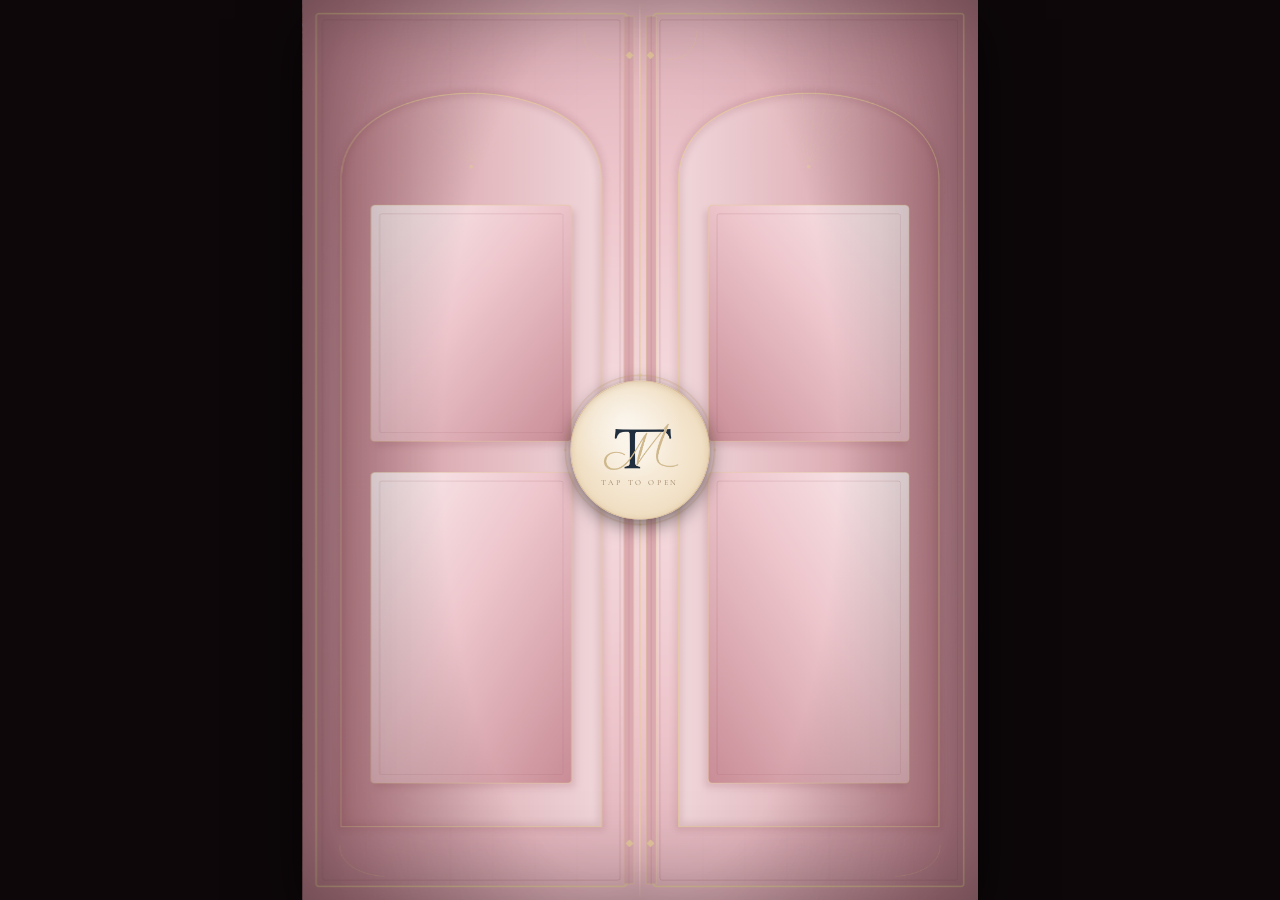
<file: index.html>
<!doctype html>
<html lang="en">
<head>
  <meta charset="utf-8">
  <meta name="viewport" content="width=device-width,initial-scale=1,viewport-fit=cover">
  <meta name="theme-color" content="#d9a8b6">
  <title>Marlyn & Tihomir — Wedding Invitation</title>

  <link rel="preconnect" href="https://fonts.googleapis.com">
  <link rel="preconnect" href="https://fonts.gstatic.com" crossorigin>
  <link href="https://fonts.googleapis.com/css2?family=Allura&family=Cormorant+Garamond:wght@400;500;600&family=Montserrat:wght@300;400;500;600&display=swap" rel="stylesheet">
  <link rel="stylesheet" href="styles.css">
</head>

<body class="date-locked intro-active">
  <div id="cinematicIntro" class="cinematic-intro" aria-label="Wedding introduction">
    <iframe src="intro.html" title="Marlyn and Tihomir wedding introduction" allow="autoplay" loading="eager"></iframe>
  </div>
  <section id="opening" class="opening">
    <div class="mayon-scene" aria-hidden="true"></div>

    <div class="opening-title" aria-hidden="true">
      <div class="opening-title-names">Marlyn &amp; Tihomir</div>
      <div class="opening-title-getting">WE ARE GETTING</div>
      <div class="opening-title-married">MARRIED</div>
    </div>

    <div class="envelope-screen" id="envelope" aria-label="Wedding envelope">
      <svg class="envelope-svg" viewBox="0 0 1000 1400" preserveAspectRatio="xMidYMid slice" role="img" aria-hidden="true">
        <defs>
          <linearGradient id="pinkPaper" x1="0" y1="0" x2="1" y2="1">
            <stop offset="0" stop-color="#f8c8d0"/>
            <stop offset=".48" stop-color="#eeb5c0"/>
            <stop offset="1" stop-color="#d99aa9"/>
          </linearGradient>
          <linearGradient id="pinkFlap" x1=".15" y1="0" x2=".8" y2="1">
            <stop offset="0" stop-color="#f9cbd2"/>
            <stop offset=".58" stop-color="#eeb2bd"/>
            <stop offset="1" stop-color="#d693a4"/>
          </linearGradient>
          <linearGradient id="blueLining" x1="0" y1="0" x2="1" y2="1">
            <stop offset="0" stop-color="#a9becb"/>
            <stop offset="1" stop-color="#6f8da2"/>
          </linearGradient>
          <radialGradient id="sealGold" cx="40%" cy="30%" r="70%">
            <stop offset="0" stop-color="#ffe4a0"/>
            <stop offset=".28" stop-color="#e4bd61"/>
            <stop offset=".72" stop-color="#b77a2e"/>
            <stop offset="1" stop-color="#83501f"/>
          </radialGradient>
          <filter id="paperTexture" x="-20%" y="-20%" width="140%" height="140%">
            <feTurbulence type="fractalNoise" baseFrequency=".55" numOctaves="2" seed="7" result="noise"/>
            <feColorMatrix in="noise" type="saturate" values="0" result="mono"/>
            <feComponentTransfer in="mono" result="softNoise"><feFuncA type="table" tableValues="0 .075"/></feComponentTransfer>
            <feBlend in="SourceGraphic" in2="softNoise" mode="soft-light"/>
          </filter>
          <filter id="sealShadow" x="-50%" y="-50%" width="200%" height="200%">
            <feDropShadow dx="0" dy="14" stdDeviation="18" flood-color="#5a2b22" flood-opacity=".38"/>
          </filter>
          <filter id="flapShadow" x="-30%" y="-30%" width="160%" height="160%">
            <feDropShadow dx="0" dy="8" stdDeviation="12" flood-color="#733c4c" flood-opacity=".24"/>
          </filter>
          <pattern id="microDots" width="18" height="18" patternUnits="userSpaceOnUse">
            <circle cx="2" cy="2" r=".75" fill="#fff" opacity=".13"/>
          </pattern>
        </defs>

        <g class="svg-back">
          <rect width="1000" height="1400" fill="url(#blueLining)"/>
          <rect width="1000" height="1400" fill="url(#microDots)"/>
        </g>

        <g class="svg-panel svg-panel-left" filter="url(#paperTexture)">
          <path d="M0 0 L500 710 L0 1400 Z" fill="url(#pinkPaper)"/>
          <path d="M0 0 L500 710 L0 1400" fill="none" stroke="#f8d7dd" stroke-width="3" opacity=".55"/>
        </g>

        <g class="svg-panel svg-panel-right" filter="url(#paperTexture)">
          <path d="M1000 0 L500 710 L1000 1400 Z" fill="url(#pinkPaper)"/>
          <path d="M1000 0 L500 710 L1000 1400" fill="none" stroke="#f8d7dd" stroke-width="3" opacity=".55"/>
        </g>

        <g class="svg-panel svg-panel-bottom" filter="url(#paperTexture)">
          <path d="M0 1400 L500 710 L1000 1400 Z" fill="url(#pinkFlap)"/>
          <path d="M0 1400 L500 710 L1000 1400" fill="none" stroke="#f7d6dd" stroke-width="3" opacity=".65"/>
          <g class="ornament ornament-bottom" fill="none" stroke="#f8dce1" stroke-width="2.6" opacity=".72">
            <path d="M122 1275 C170 1185 214 1170 282 1238 C235 1234 206 1256 188 1308"/>
            <path d="M878 1275 C830 1185 786 1170 718 1238 C765 1234 794 1256 812 1308"/>
            <path d="M356 1330 C420 1282 462 1293 500 1340 C538 1293 580 1282 644 1330"/>
            <path d="M155 1224 c-18 26-15 54 8 74 m45-95 c-12 35 3 61 31 77 m606-56 c18 26 15 54-8 74 m-45-95 c12 35-3 61-31 77"/>
          </g>
        </g>

        <g class="svg-panel svg-panel-top" filter="url(#flapShadow)">
          <path d="M0 0 H1000 V95 C1000 120 988 144 968 162 L500 700 L32 162 C12 144 0 120 0 95 Z" fill="url(#pinkFlap)"/>
          <path d="M0 0 H1000 V95 C1000 120 988 144 968 162 L500 700 L32 162 C12 144 0 120 0 95" fill="none" stroke="#c79458" stroke-width="5" opacity=".78"/>
          <g class="ornament" fill="none" stroke="#f9dce1" stroke-width="2.5" opacity=".78">
            <path d="M78 77 C140 20 220 27 258 88 C205 71 161 86 123 130 C151 122 175 126 194 143"/>
            <path d="M922 77 C860 20 780 27 742 88 C795 71 839 86 877 130 C849 122 825 126 806 143"/>
            <path d="M357 68 C407 25 454 37 500 88 C546 37 593 25 643 68 C590 60 548 78 500 126 C452 78 410 60 357 68"/>
            <path d="M142 178 C219 136 300 171 338 250 C285 216 237 213 194 233"/>
            <path d="M858 178 C781 136 700 171 662 250 C715 216 763 213 806 233"/>
          </g>
        </g>
      </svg>

      <button class="seal" id="seal" type="button" aria-label="Open invitation">
        <svg viewBox="0 0 220 220" aria-hidden="true">
          <defs>
            <radialGradient id="sealGoldButton" cx="40%" cy="30%" r="70%">
              <stop offset="0" stop-color="#ffe4a0"/>
              <stop offset=".28" stop-color="#e4bd61"/>
              <stop offset=".72" stop-color="#b77a2e"/>
              <stop offset="1" stop-color="#83501f"/>
            </radialGradient>
          </defs>
          <path class="seal-rim" d="M110 12c14 0 25 10 37 14 13 4 28-1 39 7 11 8 12 23 20 34 8 11 23 17 26 31 3 13-8 25-8 39s11 26 8 39c-3 14-18 20-26 31-8 11-9 26-20 34-11 8-26 3-39 7-12 4-23 14-37 14s-25-10-37-14c-13-4-28 1-39-7-11-8-12-23-20-34-8-11-23-17-26-31-3-13 8-25 8-39s-11-26-8-39c3-14 18-20 26-31 8-11 9-26 20-34 11-8 26-3 39-7 12-4 23-14 37-14z"/>
          <path class="seal-heart" d="M110 60c-22-23-62-8-62 26 0 36 62 70 62 70s62-34 62-70c0-34-40-49-62-26z"/>
          <path class="seal-inner" d="M110 36c41 0 74 33 74 74s-33 74-74 74-74-33-74-74 33-74 74-74z"/>
          <text x="110" y="101" text-anchor="middle">Tap to</text>
          <text x="110" y="128" text-anchor="middle">Open</text>
          <path class="seal-flourish" d="M72 145c16 9 60 9 76 0M84 151c8 5 18 8 26 8s18-3 26-8"/>
        </svg>
      </button>
    </div>

    <div class="scratch-card" id="scratchCard" aria-hidden="true">
      <div class="scratch">
        <div class="save-date">
          <span>JANUARY 27, 2027</span>
          <small>♡</small>
          <span>3:00 PM</span>
        </div>
        <canvas id="scratchCanvas" aria-label="Scratch to reveal the wedding date"></canvas>
      </div>
    </div>

    <div class="opening-actions" id="openingActions">
      <p>The date is revealed ✨</p>
      <a class="btn btn-light" href="#story">Continue our story ↓</a>
    </div>

  </section>

  <main id="siteContent" class="site-content" aria-hidden="true">
    <section id="story" class="hero section">
      <div class="wrap">
        <div class="eyebrow">Marlyn & Tihomir</div>
        <h1>From Different Maps,<br>One Destination</h1>
        <p>
          Every love story begins somewhere. Ours began on opposite sides of the world—
          different countries, cultures, and languages. Yet somehow, every road led us to each other.
        </p>
        <a class="btn" href="#bride">Begin our journey</a>
      </div>
    </section>

    <section id="bride" class="section paper">
      <div class="wrap compact-grid reveal">
        <div class="portrait"></div>
        <div class="profile">
          <div class="eyebrow">Meet the bride</div>
          <h2>Marlyn N. Napili</h2>
          <p class="eyebrow eyebrow-blue">Sixth of seven siblings</p>
          <p>
            I am the sixth of seven siblings, raised in a home where faith, respect, and family
            were always at the center of everything. Every lesson, sacrifice, and value my parents
            shared helped shape the woman I am today.
          </p>

          <div class="parents">
            <div><strong>Catalino Pererras Napili</strong><br><small>Father</small></div>
            <div class="heart">♡</div>
            <div><strong>Marcy Nidea Napili</strong><br><small>Mother</small></div>
          </div>
        </div>
      </div>
    </section>

    <section class="section">
      <div class="wrap compact-grid reveal">
        <div class="profile">
          <div class="eyebrow">Meet the groom</div>
          <h2>Tihomir Yanev</h2>
          <p class="eyebrow eyebrow-blue">Eldest of two siblings</p>
          <p>
            Tihomir was raised in Bulgaria by a loving and supportive family. Growing up as the
            older brother taught him responsibility, patience, and care. His quiet strength,
            kindness, and unwavering support are some of the many reasons I fell in love with him.
          </p>

          <div class="parents">
            <div><strong>Dimitar Yanev</strong><br><small>Father</small></div>
            <div class="heart">♡</div>
            <div><strong>Maya Yaneva</strong><br><small>Mother</small></div>
          </div>
        </div>
        <div class="portrait"></div>
      </div>
    </section>

    <section class="section gallery">
      <div class="center narrow">
        <div class="eyebrow">The moments between</div>
        <h2>Our Story</h2>
        <p>Swipe through our memories, like story highlights.</p>
      </div>

      <div class="story-strip" aria-label="Our story highlights">
        <button class="story-bubble is-active" type="button" data-story="first">
          <span class="story-ring"><span class="story-photo">01</span></span>
          <span>First meeting</span>
        </button>

        <button class="story-bubble" type="button" data-story="distance">
          <span class="story-ring"><span class="story-photo">02</span></span>
          <span>Long distance</span>
        </button>

        <button class="story-bubble" type="button" data-story="adventures">
          <span class="story-ring"><span class="story-photo">03</span></span>
          <span>Adventures</span>
        </button>

        <button class="story-bubble" type="button" data-story="bulgaria">
          <span class="story-ring"><span class="story-photo">04</span></span>
          <span>Bulgaria</span>
        </button>

        <button class="story-bubble" type="button" data-story="philippines">
          <span class="story-ring"><span class="story-photo">05</span></span>
          <span>Philippines</span>
        </button>
      </div>

      <div class="story-viewer wrap">
        <div class="story-viewer-photo" id="storyViewerPhoto">
          First selfie / first meeting photo
        </div>
        <div class="story-dots" id="storyDots" aria-hidden="true">
          <span class="active"></span><span></span><span></span>
        </div>
        <p id="storyViewerCaption">The day our story stepped out of the screen and into real life.</p>
      </div>
    </section>

    <section class="quote-banner section">
      <div class="narrow reveal">
        <h2>Different Maps.<br>Different Cultures.<br>One Family.</h2>
        <div class="divider"></div>
        <p class="script script-lg">
          On January 27, 2027, our families and loved ones will gather in one place as we begin
          our greatest adventure yet.
        </p>
      </div>
    </section>

    <section class="section paper">
      <div class="narrow center reveal">
        <h2 class="title-lg">The Celebration</h2>
        <p class="script script-lg">
          The greatest gift is having the people we love gathered in one place as we begin our forever.
        </p>
        <div class="divider"></div>
      </div>

      <div class="wrap venue reveal">
        <div class="venue-image">Daraga Church image</div>
        <div class="venue-copy">
          <div class="eyebrow">Wedding ceremony</div>
          <h3>Where We Will Say “I Do”</h3>
          <p><strong>Daraga Church – Our Lady of the Gate Parish</strong><br>Daraga, Albay, Philippines</p>
          <p><strong>3:00 PM</strong><br>Please arrive 30 minutes early for parking and seating.</p>
          <div class="actions">
            <a class="btn" target="_blank" rel="noopener" href="https://www.google.com/maps/search/?api=1&query=Our+Lady+of+the+Gate+Parish+Daraga+Albay">View map</a>
            <a class="btn" target="_blank" rel="noopener" href="https://www.google.com/maps/dir/?api=1&destination=Our+Lady+of+the+Gate+Parish+Daraga+Albay">Get directions</a>
          </div>
        </div>
      </div>
    </section>

    <section class="section">
      <div class="wrap venue reveal">
        <div class="venue-copy">
          <div class="eyebrow">Reception</div>
          <h3>Where We’ll Celebrate Together</h3>
          <p><strong>New Blossoms Events Place</strong><br>Tagas, Daraga, Albay, Philippines</p>
          <p>Immediately following the ceremony.</p>
          <div class="highlights">
            <span class="pill">✨ Dinner</span>
            <span class="pill">🥂 Toasts</span>
            <span class="pill">🎤 Speeches</span>
            <span class="pill">💃 First Dance</span>
            <span class="pill">🎉 Celebration</span>
          </div>
          <div class="actions">
            <a class="btn" target="_blank" rel="noopener" href="https://www.google.com/maps/search/?api=1&query=New+Blossoms+Events+Place+Tagas+Daraga+Albay">View map</a>
            <a class="btn" target="_blank" rel="noopener" href="https://www.google.com/maps/dir/?api=1&destination=New+Blossoms+Events+Place+Tagas+Daraga+Albay">Get directions</a>
          </div>
        </div>
        <div class="venue-image">Reception image</div>
      </div>
    </section>

    <section class="section paper">
      <div class="wrap reveal">
        <div class="center narrow">
          <div class="eyebrow">Those beside us</div>
          <h2 class="title-lg">Our Wedding Party</h2>
          <p>Presented as couples and small portrait groups to keep this part elegant and compact.</p>
          <div class="divider"></div>
        </div>

        <div class="party-grid">
          <article class="party-card">
            <div class="couple-photos">
              <span class="avatar">LF</span><span class="avatar">JF</span>
            </div>
            <h3>Principal Sponsors</h3>
            <p>Engr. Leo Angelo J. Francisco<br>& Mrs. Jackie Lenn B. Francisco</p>
          </article>

          <article class="party-card">
            <div class="couple-photos">
              <span class="avatar">RD</span><span class="avatar">MO</span>
            </div>
            <h3>Principal Sponsors</h3>
            <p>Engr. Rolando M. Dacillo<br>& Engr. Marites E. Olesco</p>
          </article>

          <article class="party-card">
            <div class="couple-photos">
              <span class="avatar">RA</span><span class="avatar">MN</span>
            </div>
            <h3>Principal Sponsors</h3>
            <p>Engr. Remigio R. Angeles Jr.<br>& Mrs. Myrna B. Nipa</p>
          </article>

          <article class="party-card">
            <div class="couple-photos">
              <span class="avatar">ET</span><span class="avatar">IT</span>
            </div>
            <h3>Principal Sponsors</h3>
            <p>Mr. Eufracio R. Tolentino<br>& Mrs. Imelda S. Tolentino</p>
          </article>

          <article class="party-card">
            <div class="couple-photos single">
              <span class="avatar">EN</span>
            </div>
            <h3>Maid of Honor</h3>
            <p>Ellavil N. Napili</p>
          </article>

          <article class="party-card">
            <div class="couple-photos">
              <span class="avatar">JM</span><span class="avatar">CN</span>
            </div>
            <h3>Bridesmaids</h3>
            <p>Joan D. Misolania<br>& Clariza N. Napod</p>
          </article>

          <article class="party-card">
            <div class="couple-photos">
              <span class="avatar">CM</span><span class="avatar">RN</span>
            </div>
            <h3>Ceremony</h3>
            <p>Cynthia O. Matutina<br>& Rowena Nabor</p>
          </article>

          <article class="party-card">
            <div class="couple-photos">
              <span class="avatar">CN</span><span class="avatar">CB</span>
            </div>
            <h3>Ceremony</h3>
            <p>Charleen M. Nacion<br>& Charles Vimto S. Napile</p>
          </article>
        </div>
      </div>
    </section>

    <section class="section">
      <div class="wrap compact-grid reveal">
        <div>
          <div class="eyebrow">Dress to celebrate</div>
          <h2 class="title-lg">Dress Code</h2>
          <p class="script script-lg">Semi-formal or polished casual attire inspired by our muted, timeless wedding palette.</p>
          <p>
            We warmly encourage elegant neutral shades. Kindly avoid white or bridal ivory,
            neon colors, very bold prints, shorts, athletic wear, and overly casual footwear.
          </p>
        </div>

        <div>
          <div class="swatches">
            <div class="swatch swatch-ivory">Soft ivory</div>
            <div class="swatch swatch-champagne">Champagne</div>
            <div class="swatch swatch-blue">Dusty blue</div>
            <div class="swatch swatch-taupe">Taupe</div>
          </div>
          <p>
            <strong>Principal Sponsors:</strong> soft ivory, champagne, light taupe.<br>
            <strong>Guests:</strong> dusty blue, light gray, taupe, beige.
          </p>
        </div>
      </div>
    </section>

    <section class="section paper">
      <div class="narrow center reveal">
        <div class="eyebrow">A gift from the heart</div>
        <h2 class="title-lg">Wedding Gift</h2>
        <p>
          Your love, prayers, and presence are the greatest gifts we could ask for.
          As we begin our married life in Europe, a monetary gift toward our first home
          would be received with sincere gratitude.
        </p>

        <button class="btn gift-toggle" id="giftBtn" type="button">🎁 View gift details</button>

        <div class="gift-details" id="giftDetails">
          <p>
            <strong>Bank Transfer</strong><br>
            Account Name: To be added<br>
            Bank Name: To be added<br>
            Account Number: To be added
          </p>
          <p>
            <strong>GCash</strong><br>
            Mobile Number: To be added<br>
            QR code: To be added
          </p>
        </div>

        <div class="divider"></div>
        <p class="script script-md">With love,<br>Marlyn & Tihomir ❤️</p>
      </div>
    </section>

    <section id="faq" class="section paper">
      <div class="center narrow">
        <div class="eyebrow">Before the big day</div>
        <h2 class="title-lg">Frequently Asked Questions</h2>
        <div class="divider"></div>
      </div>

      <div class="faq reveal">
        <div class="faq-item">
          <button class="faq-q" type="button">Can I bring my children?<span>＋</span></button>
          <div class="faq-a">
            Due to venue limitations, our wedding will be an adults-only celebration, except for immediate family.
            We adore your little ones and sincerely appreciate your understanding.
          </div>
        </div>

        <div class="faq-item">
          <button class="faq-q" type="button">Can I bring a date or plus one?<span>＋</span></button>
          <div class="faq-a">
            To keep our celebration intimate, we kindly ask that only named guests attend.
            Principal Sponsors may be accompanied by their spouse or partner.
          </div>
        </div>

        <div class="faq-item">
          <button class="faq-q" type="button">Can I take photos during the ceremony?<span>＋</span></button>
          <div class="faq-a">
            Absolutely. Please remain mindful of our photographers and videographers,
            keep the aisle clear, and avoid blocking their view.
          </div>
        </div>

        <div class="faq-item">
          <button class="faq-q" type="button">Can I share reception photos online?<span>＋</span></button>
          <div class="faq-a">
            Yes—we would love to see the celebration through your eyes.
            Our official wedding hashtag will be added here soon.
          </div>
        </div>
      </div>
    </section>

    <section class="section rsvp" id="rsvp">
      <div class="center narrow">
        <div class="eyebrow eyebrow-gold-light">RSVP</div>
        <h2 class="title-lg">Will You Celebrate With Us?</h2>
        <p class="script script-lg">
          Whether you are traveling from across the world or just across town,
          your presence would mean the world to us.
        </p>
      </div>

      <form class="form reveal" id="rsvpForm">
        <label for="name">Full name</label>
        <input id="name" name="name" required placeholder="Enter your full name" autocomplete="name">

        <label>Will you be joining us?</label>
        <label class="radio">
          <input type="radio" name="attendance" value="yes" required>
          <span>With joy, I’ll be there! 🎉</span>
        </label>
        <label class="radio">
          <input type="radio" name="attendance" value="no">
          <span>Regretfully, I won’t be able to attend.</span>
        </label>

        <label for="message">Leave us a message</label>
        <textarea id="message" name="message" placeholder="Share your wishes, prayers, advice, or a message for us."></textarea>

        <div class="swipe-submit" id="swipeSubmit" role="button" tabindex="0" aria-label="Swipe right to send RSVP">
          <div class="swipe-track-text">Swipe right to send RSVP</div>
          <div class="swipe-thumb" id="swipeThumb" aria-hidden="true">♥</div>
        </div>

        <p id="rsvpStatus" class="center form-status" aria-live="polite"></p>
        <p class="storage-note">
          Demo storage: saved only in this browser until a shared RSVP backend is connected.
        </p>
      </form>
    </section>

    <section class="countdown section" id="countdown">
      <div class="countdown-overlay"></div>
      <div class="center wrap reveal countdown-content">
        <p class="script script-lg">Every sunrise brings us one day closer...</p>
        <h2 class="title-lg">Until We Say “I Do”</h2>

        <div class="timer">
          <div class="timebox"><b id="days">0</b><span>Days</span></div>
          <div class="timebox"><b id="hours">0</b><span>Hours</span></div>
          <div class="timebox"><b id="minutes">0</b><span>Minutes</span></div>
          <div class="timebox"><b id="seconds">0</b><span>Seconds</span></div>
        </div>

        <p>January 27, 2027 · 3:00 PM</p>
        <p class="local-time-note" id="localTimeNote"></p>
      </div>
    </section>

    <section class="farewell section">
      <div class="narrow reveal">
        <div class="opening-monogram farewell-monogram">M ♥ T</div>
        <h2>Our Greatest Adventure Begins.</h2>
        <p class="script script-lg">
          Every love story begins with a single moment.<br>
          Ours began with one swipe.<br><br>
          See you on January 27, 2027.
        </p>
      </div>
    </section>

    <footer>Marlyn & Tihomir · Daraga, Albay · 2027</footer>
  </main>

  <canvas id="confetti" class="confetti-canvas" aria-hidden="true"></canvas>
  <script src="script.js" defer></script>
</body>
</html>
</file>
<file: styles.css>
/* =========================
   Design tokens
   ========================= */
:root {
  --ink: #24313a;
  --blue: #718da2;
  --blue-2: #9fb4c2;
  --pink: #d9a8b6;
  --pink-2: #efcbd3;
  --ivory: #fbf7ef;
  --paper: #fffdf8;
  --gold: #b9975b;
  --taupe: #b8aa9c;
  --line: rgba(55, 70, 80, 0.16);
  --shadow: 0 24px 80px rgba(23, 36, 47, 0.16);
  --heading-font: "Playlist Script", Allura, "Cormorant Garamond", cursive;
  --serif-font: "Cormorant Garamond", Georgia, serif;
  --sans-font: Montserrat, Arial, sans-serif;
}

/* =========================
   Reset & base
   ========================= */
* { box-sizing: border-box; }

html { scroll-behavior: smooth; }

body {
  margin: 0;
  color: var(--ink);
  background: var(--ivory);
  font-family: var(--sans-font);
  overflow-x: hidden;
}

body.date-locked { overflow: hidden; }

h1, h2, h3, p { margin-top: 0; }

h1, h2, .title-lg {
  font-family: var(--heading-font);
  font-weight: 400;
}

h3, .serif { font-family: var(--serif-font); }

.script {
  font-family: var(--serif-font);
  font-style: italic;
}

.site-content { display: none; }

.site-content.unlocked {
  display: block;
  animation: siteReveal 0.8s ease both;
}

@keyframes siteReveal {
  from { opacity: 0; }
  to { opacity: 1; }
}

.section {
  position: relative;
  padding: 72px 22px;
}

.wrap {
  width: min(1040px, 100%);
  margin: auto;
}

.narrow {
  width: min(720px, 100%);
  margin: auto;
}

.center { text-align: center; }

.eyebrow {
  color: var(--gold);
  font-size: 0.68rem;
  letter-spacing: 0.22em;
  text-transform: uppercase;
}

.eyebrow-light { color: #f1dcaa; }
.eyebrow-blue { color: var(--blue); }
.eyebrow-gold-light { color: #f0d99f; }

.divider {
  width: 72px;
  height: 1px;
  margin: 20px auto;
  background: var(--gold);
}

.paper {
  background: linear-gradient(145deg, #fffdf8, #f2eadf);
}

.btn {
  display: inline-flex;
  align-items: center;
  justify-content: center;
  gap: 0.6rem;
  padding: 12px 20px;
  border: 1px solid var(--gold);
  border-radius: 999px;
  color: var(--ink);
  background: rgba(255, 255, 255, 0.7);
  font: 500 0.72rem var(--sans-font);
  letter-spacing: 0.12em;
  text-decoration: none;
  text-transform: uppercase;
  cursor: pointer;
  transition: 0.25s ease;
}

.btn:hover {
  transform: translateY(-2px);
  background: #fff;
  box-shadow: 0 12px 30px rgba(38, 51, 60, 0.13);
}

.btn-light { color: #fff; }

.title-lg {
  margin-bottom: 18px;
  font-size: clamp(2.5rem, 5vw, 4.4rem);
  line-height: 1.03;
}

.script-md { font-size: 1.25rem; }
.script-lg { font-size: 1.35rem; }

/* =========================
   SVG cinematic opening
   ========================= */
.opening {
  position:relative;
  min-height:100svh;
  overflow:hidden;
  display:grid;
  place-items:center;
  background:#1f3038;
  color:#fff;
}

.mayon-scene {
  position:absolute;
  inset:0;
  opacity:0;
  background:url("assets/mayon-clean.png") center/cover no-repeat;
  transform:scale(1.025);
  transition:opacity .8s ease, transform 1.8s cubic-bezier(.2,.75,.2,1);
}
.opening.scene-visible .mayon-scene { opacity:1; transform:scale(1); }

/* Persistent title after the ceremonial doors */
.opening-title {
  position:absolute;
  z-index:5;
  left:50%;
  top:17.5%;
  width:min(92vw,900px);
  transform:translateX(-50%);
  text-align:center;
  color:#f7efe3;
  opacity:0;
  pointer-events:none;
  transition:opacity .65s ease .12s, transform .8s ease .12s;
}
.opening.scene-visible .opening-title {
  opacity:1;
  transform:translateX(-50%) translateY(0);
}
.opening-title-names {
  font-family:var(--heading-font);
  font-size:clamp(3.1rem,7vw,6.4rem);
  line-height:.95;
  color:#fff7e8;
  text-shadow:0 3px 20px rgba(0,0,0,.42), 0 0 42px rgba(255,235,200,.2);
}
.opening-title-getting {
  margin-top:1rem;
  font-family:var(--serif-font);
  font-size:clamp(.78rem,1.8vw,1.55rem);
  font-weight:500;
  letter-spacing:.30em;
  color:#f1e6d3;
  text-shadow:0 2px 14px rgba(0,0,0,.4);
}
.opening-title-married {
  margin-top:.35rem;
  padding-left:.30em;
  font-family:Georgia, 'Times New Roman', serif;
  font-size:clamp(1.7rem,4vw,3.5rem);
  font-weight:700;
  letter-spacing:.34em;
  color:#fbf3e0;
  text-shadow:0 3px 20px rgba(0,0,0,.44), 0 0 45px rgba(255,231,190,.22);
}

@media (max-width:700px) {
  .opening-title {
    top:16%;
    width:92vw;
  }
  .opening-title-names { font-size:clamp(3rem,15vw,5rem); }
  .opening-title-getting {
    margin-top:.7rem;
    font-size:clamp(.7rem,3.2vw,1rem);
    letter-spacing:.24em;
  }
  .opening-title-married {
    font-size:clamp(1.45rem,7vw,2.3rem);
    letter-spacing:.28em;
  }
}

.envelope-screen {
  position:absolute;
  z-index:10;
  inset:0;
  overflow:hidden;
  background:#eab2bd;
  perspective:1500px;
  transition:opacity .72s ease, transform .95s cubic-bezier(.22,.78,.25,1);
}

.envelope-svg {
  position:absolute;
  inset:0;
  width:100%;
  height:100%;
  display:block;
  overflow:visible;
}

.svg-panel {
  transform-box:fill-box;
  backface-visibility:hidden;
  will-change:transform,opacity,filter;
  transition:
    transform 1.28s cubic-bezier(.2,.72,.18,1),
    opacity .92s ease .18s,
    filter .75s ease;
}

.svg-panel-top { transform-origin:50% 0%; }
.svg-panel-bottom { transform-origin:50% 100%; }
.svg-panel-left { transform-origin:0% 50%; }
.svg-panel-right { transform-origin:100% 50%; }

.envelope-screen.open .svg-panel-top {
  transform:translateY(-27%) rotateX(76deg) scale(1.02);
  opacity:0;
  filter:brightness(1.08);
}
.envelope-screen.open .svg-panel-bottom {
  transform:translateY(31%) rotateX(-72deg) scale(1.02);
  opacity:0;
  filter:brightness(.95);
}
.envelope-screen.open .svg-panel-left {
  transform:translateX(-32%) rotateY(72deg) scale(1.015);
  opacity:0;
}
.envelope-screen.open .svg-panel-right {
  transform:translateX(32%) rotateY(-72deg) scale(1.015);
  opacity:0;
}

.svg-back {
  opacity:1;
  transition:opacity .55s ease .7s;
}
.envelope-screen.open .svg-back { opacity:.18; }

.envelope-screen.opening-gone {
  opacity:0;
  transform:scale(1.035);
  pointer-events:none;
}

.seal {
  position:absolute;
  z-index:20;
  left:50%;
  top:52%;
  width:clamp(122px,19vw,220px);
  aspect-ratio:1;
  padding:0;
  transform:translate(-50%,-50%);
  border:0;
  background:transparent;
  cursor:pointer;
  filter:drop-shadow(0 12px 18px rgba(84,48,29,.35));
  animation:sealBreathe 2.4s ease-in-out infinite;
  transition:transform .25s ease, opacity .24s ease, filter .25s ease;
}
.seal svg { width:100%; height:100%; overflow:visible; }
.seal-rim { fill:url(#sealGoldButton); stroke:#f7da8b; stroke-width:4; }
.seal-heart { fill:none; stroke:#7a501f; stroke-width:3; opacity:.55; transform:scale(.44); transform-origin:center; }
.seal-inner { fill:rgba(255,221,132,.22); stroke:#7e541e; stroke-width:3; }
.seal text {
  fill:#6c471d;
  font-family:"Cormorant Garamond",Georgia,serif;
  font-size:24px;
  font-style:italic;
  font-weight:600;
  pointer-events:none;
}
.seal-flourish { fill:none; stroke:#7a501f; stroke-width:2; opacity:.65; }
.seal:hover { transform:translate(-50%,-50%) scale(1.04); }
.seal:active { transform:translate(-50%,-50%) scale(.97); }
.envelope-screen.open .seal {
  pointer-events:none;
  animation:none;
  opacity:0;
  transform:translate(-50%,-50%) scale(.72) rotate(-5deg);
}

@keyframes sealBreathe {
  0%,100% { filter:drop-shadow(0 12px 18px rgba(84,48,29,.35)) drop-shadow(0 0 0 rgba(255,226,154,0)); }
  50% { filter:drop-shadow(0 12px 20px rgba(84,48,29,.38)) drop-shadow(0 0 16px rgba(255,226,154,.62)); }
}

@media (min-aspect-ratio: 3/4) {
  .mayon-scene {
    background-size:contain;
    background-repeat:no-repeat;
    background-color:#1f3038;
  }
}

.scratch-card { position:absolute; z-index:6; left:50%; top:66.2%; width:min(31vw,470px); aspect-ratio:2.22/1; padding:0; border:0; border-radius:30px; background:rgba(159,190,203,.82); box-shadow:none; opacity:0; transform:translate(-50%,-50%) scale(.96); pointer-events:none; transition:opacity .35s ease,transform .45s ease; overflow:hidden; }
.scratch-card.show { opacity:1; transform:translate(-50%,-50%); pointer-events:auto; }
.scratch { position:relative; width:100%; height:100%; overflow:hidden; display:grid; place-items:center; text-align:center; border-radius:inherit; }
.save-date { color:#fff8e9; font-family:"Cormorant Garamond",serif; font-size:clamp(1rem,2.2vw,2rem); line-height:1.05; letter-spacing:.04em; text-shadow:0 1px 2px rgba(0,0,0,.18); }
.save-date span { display:block; }
.save-date small { display:block; margin:.12em 0; color:#f0d68d; font:500 1em "Cormorant Garamond",serif; letter-spacing:0; }
#scratchCanvas { position:absolute; z-index:2; inset:0; width:100%; height:100%; touch-action:none; cursor:crosshair; }

@media (min-aspect-ratio: 3/4) {
  .scratch-card { width:min(31vh,470px); top:66.2%; }
}

.opening-actions {
  position: absolute;
  z-index: 7;
  bottom: max(28px, env(safe-area-inset-bottom));
  left: 50%;
  transform: translateX(-50%) translateY(10px);
  width: min(90vw, 520px);
  text-align: center;
  opacity: 0;
  pointer-events: none;
  transition: 0.5s ease;
}

.opening-actions.show {
  opacity: 1;
  transform: translateX(-50%) translateY(0);
  pointer-events: auto;
}

.opening-actions p {
  margin-bottom: 10px;
  font-size: 0.78rem;
  letter-spacing: 0.08em;
}

.photo-credit {
  position: absolute;
  z-index: 5;
  right: 10px;
  bottom: 8px;
  max-width: 260px;
  opacity: 0.54;
  font-size: 0.52rem;
  text-align: right;
}

/* =========================
   Hero & couple profiles
   ========================= */
.hero {
  min-height: 82vh;
  display: grid;
  align-items: end;
  padding-bottom: 70px;
  color: #fff;
  background:
    linear-gradient(to top, rgba(20, 31, 39, 0.82), rgba(20, 31, 39, 0.05)),
    radial-gradient(circle at 70% 20%, #d1ab7d 0 6%, transparent 22%),
    linear-gradient(165deg, #8ca0a5 0 32%, #607b7d 33% 53%, #314d55 54%);
}

.hero h1 {
  max-width: 760px;
  margin-bottom: 18px;
  font-size: clamp(3rem, 6.5vw, 5.3rem);
  line-height: 0.95;
}

.hero p {
  max-width: 620px;
  font: 1.25rem/1.55 var(--serif-font);
  color: #f4efe7;
}

.hero .btn {
  color: #fff;
  border-color: #e2c990;
  background: rgba(0, 0, 0, 0.15);
}

.compact-grid {
  display: grid;
  grid-template-columns: minmax(260px, 0.85fr) minmax(0, 1.15fr);
  gap: 44px;
  align-items: center;
}

.portrait {
  min-height: 420px;
  border-radius: 22px;
  background: linear-gradient(160deg, #cad4d8, #8096a2 48%, #4d6571);
  box-shadow: var(--shadow);
}

.profile h2 {
  margin-bottom: 8px;
  font-size: clamp(2.6rem, 5vw, 4rem);
  line-height: 1;
}

.profile p {
  color: #4b5961;
  font: 1.15rem/1.65 var(--serif-font);
}

.parents {
  display: grid;
  grid-template-columns: 1fr auto 1fr;
  gap: 18px;
  align-items: center;
  margin-top: 28px;
  padding-top: 20px;
  border-top: 1px solid var(--line);
}

.parents strong {
  font-family: var(--serif-font);
  font-size: 1.05rem;
}

.heart { color: var(--gold); }

/* =========================
   Instagram-style story strip
   ========================= */
.gallery {
  color: #fff;
  background: #263942;
}

.gallery h2 {
  margin-bottom: 8px;
  font-size: clamp(2.8rem, 5vw, 4.5rem);
}

.story-strip {
  display: flex;
  gap: 22px;
  width: min(900px, 100%);
  margin: 30px auto 28px;
  padding: 4px max(18px, calc((100vw - 900px) / 2)) 12px;
  overflow-x: auto;
  scrollbar-width: none;
  scroll-snap-type: x mandatory;
}

.story-strip::-webkit-scrollbar { display: none; }

.story-bubble {
  flex: 0 0 96px;
  border: 0;
  padding: 0;
  color: #fff;
  background: transparent;
  font: 500 0.66rem var(--sans-font);
  cursor: pointer;
  scroll-snap-align: center;
}

.story-ring {
  display: grid;
  place-items: center;
  width: 82px;
  height: 82px;
  margin: 0 auto 9px;
  border-radius: 50%;
  padding: 3px;
  background: linear-gradient(135deg, #f1d8a8, #d49aad, #718da2);
}

.story-photo {
  display: grid;
  place-items: center;
  width: 100%;
  height: 100%;
  border: 3px solid #263942;
  border-radius: 50%;
  background: linear-gradient(145deg, #bfcbd0, #657d8b);
  font: 1.3rem var(--heading-font);
}

.story-bubble.is-active .story-ring {
  box-shadow: 0 0 0 3px rgba(255, 255, 255, 0.20);
}

.story-viewer {
  width: min(720px, calc(100% - 36px));
  text-align: center;
}

.story-viewer-photo {
  min-height: 380px;
  display: grid;
  place-items: center;
  border-radius: 24px;
  color: #fff;
  background: linear-gradient(145deg, #bfcbd0, #657d8b);
  box-shadow: 0 22px 60px rgba(0, 0, 0, 0.24);
}

.story-dots {
  display: flex;
  justify-content: center;
  gap: 7px;
  margin: 16px 0 12px;
}

.story-dots span {
  width: 6px;
  height: 6px;
  border-radius: 50%;
  background: rgba(255, 255, 255, 0.32);
}

.story-dots span.active { background: #fff; }

.story-viewer p {
  max-width: 580px;
  margin: auto;
  color: rgba(255, 255, 255, 0.82);
  font: 1.08rem/1.6 var(--serif-font);
}

/* =========================
   Quote & venues
   ========================= */
.quote-banner {
  min-height: 58vh;
  display: grid;
  place-items: center;
  text-align: center;
  color: #fff;
  background:
    linear-gradient(rgba(35, 48, 56, 0.55), rgba(35, 48, 56, 0.68)),
    linear-gradient(145deg, #8ca0a8, #516a73);
}

.quote-banner h2 {
  font-size: clamp(3rem, 6vw, 5rem);
  line-height: 0.98;
}

.venue {
  display: grid;
  grid-template-columns: 1.08fr 0.92fr;
  overflow: hidden;
  border-radius: 24px;
  background: #fff;
  box-shadow: var(--shadow);
}

.venue-image {
  min-height: 430px;
  display: grid;
  place-items: end center;
  padding: 22px;
  color: #fff;
  background: linear-gradient(155deg, #c6d0d0, #7b9099 50%, #4e6871);
  font-size: 0.68rem;
  letter-spacing: 0.14em;
  text-transform: uppercase;
}

.venue-copy { padding: 44px; }

.venue-copy h3 {
  margin-bottom: 16px;
  font-size: 2.25rem;
  font-weight: 500;
}

.venue-copy p {
  color: #526069;
  line-height: 1.7;
}

.actions,
.highlights {
  display: flex;
  flex-wrap: wrap;
  gap: 10px;
}

.actions { margin-top: 22px; }

.highlights { margin: 22px 0; }

.pill {
  padding: 8px 12px;
  border-radius: 999px;
  background: #eef2f3;
  font-size: 0.74rem;
}

/* =========================
   Wedding party photo table
   ========================= */
.party-grid {
  display: grid;
  grid-template-columns: repeat(4, minmax(0, 1fr));
  gap: 14px;
}

.party-card {
  min-width: 0;
  padding: 18px 12px;
  border: 1px solid rgba(113, 141, 162, 0.16);
  border-radius: 18px;
  background: #fff;
  text-align: center;
}

.couple-photos {
  display: flex;
  justify-content: center;
  margin-bottom: 12px;
}

.avatar {
  display: grid;
  place-items: center;
  width: 66px;
  height: 66px;
  border: 3px solid #fff;
  border-radius: 50%;
  color: #fff;
  background: linear-gradient(145deg, #aebcc4, #718da2);
  box-shadow: 0 7px 18px rgba(45, 61, 72, 0.16);
  font: 1rem var(--heading-font);
}

.avatar + .avatar { margin-left: -14px; }

.party-card h3 {
  margin-bottom: 6px;
  color: var(--gold);
  font: 600 0.62rem var(--sans-font);
  letter-spacing: 0.13em;
  text-transform: uppercase;
}

.party-card p {
  margin-bottom: 0;
  font: 1rem/1.35 var(--serif-font);
}

/* =========================
   Dress code & gifts
   ========================= */
.swatches {
  display: grid;
  grid-template-columns: repeat(4, 1fr);
  gap: 10px;
  margin: 24px 0;
}

.swatch {
  min-height: 110px;
  display: flex;
  align-items: end;
  padding: 10px;
  border-radius: 14px;
  color: #24313a;
  font-size: 0.66rem;
  letter-spacing: 0.08em;
  text-transform: uppercase;
}

.swatch-ivory { background: #f3eee4; }
.swatch-champagne { background: #d9c397; }
.swatch-blue { background: #91aabd; }
.swatch-taupe { background: #b9afa2; }

.gift-details {
  max-height: 0;
  overflow: hidden;
  transition: 0.5s ease;
}

.gift-details.open {
  max-height: 500px;
  margin-top: 22px;
}

/* =========================
   FAQ
   ========================= */
.faq {
  max-width: 800px;
  margin: auto;
}

.faq-item { border-bottom: 1px solid var(--line); }

.faq-q {
  width: 100%;
  display: flex;
  justify-content: space-between;
  padding: 20px 4px;
  border: 0;
  background: none;
  font: 1.2rem var(--serif-font);
  text-align: left;
  cursor: pointer;
}

.faq-a {
  max-height: 0;
  overflow: hidden;
  color: #59676e;
  line-height: 1.65;
  transition: 0.4s ease;
}

.faq-item.open .faq-a {
  max-height: 400px;
  padding-bottom: 20px;
}

/* =========================
   RSVP swipe submit
   ========================= */
.rsvp {
  color: #fff;
  background: linear-gradient(145deg, #627b91, #9cb0bd);
}

.form {
  max-width: 680px;
  margin: auto;
  padding: clamp(24px, 5vw, 44px);
  border-radius: 24px;
  color: var(--ink);
  background: rgba(255, 255, 255, 0.96);
  box-shadow: var(--shadow);
}

.form label {
  display: block;
  margin: 18px 0 7px;
  font-size: 0.68rem;
  letter-spacing: 0.12em;
  text-transform: uppercase;
}

.form input,
.form textarea {
  width: 100%;
  padding: 13px 2px;
  border: 0;
  border-bottom: 1px solid #bfc5c8;
  outline: none;
  background: transparent;
  font: 0.95rem var(--sans-font);
}

.form textarea {
  min-height: 100px;
  resize: vertical;
}

.radio {
  display: flex !important;
  gap: 12px;
  align-items: flex-start;
  margin: 10px 0 !important;
  letter-spacing: 0 !important;
  text-transform: none !important;
}

.radio input {
  width: auto;
  margin-top: 3px;
}

.swipe-submit {
  position: relative;
  height: 58px;
  margin-top: 26px;
  overflow: hidden;
  border-radius: 999px;
  background: #e7edf0;
  box-shadow: inset 0 0 0 1px rgba(80, 102, 118, 0.12);
  user-select: none;
  touch-action: none;
  cursor: grab;
}

.swipe-submit:focus-visible {
  outline: 3px solid rgba(113, 141, 162, 0.38);
  outline-offset: 3px;
}

.swipe-track-text {
  position: absolute;
  inset: 0;
  display: grid;
  place-items: center;
  padding-left: 40px;
  color: #6b7d89;
  font-size: 0.7rem;
  letter-spacing: 0.10em;
  text-transform: uppercase;
}

.swipe-thumb {
  position: absolute;
  z-index: 2;
  top: 5px;
  left: 5px;
  width: 48px;
  height: 48px;
  display: grid;
  place-items: center;
  border-radius: 50%;
  color: #fff;
  background: var(--blue);
  box-shadow: 0 8px 20px rgba(56, 77, 91, 0.22);
  font-size: 1.05rem;
  transition: background 0.2s ease;
}

.swipe-submit.complete .swipe-thumb { background: #6d987b; }

.form-status {
  margin: 16px 0 0;
  min-height: 1.4em;
  font-size: 0.82rem;
}

.storage-note {
  margin: 10px 0 0;
  color: #7b868c;
  font-size: 0.66rem;
  line-height: 1.5;
  text-align: center;
}

/* =========================
   Countdown after RSVP
   ========================= */
.countdown {
  min-height: 74vh;
  display: grid;
  place-items: center;
  overflow: hidden;
  color: #fff;
  transition: background 1.2s ease;
}

.countdown::before {
  content: "";
  position: absolute;
  inset: 0;
  background-size: cover;
  background-position: center;
  transition: background 1.2s ease;
}

.countdown.time-morning::before {
  background:
    radial-gradient(circle at 72% 18%, rgba(255, 225, 171, 0.95) 0 5%, transparent 25%),
    linear-gradient(160deg, #e8cfa9, #9bb4be 48%, #67818d);
}

.countdown.time-day::before {
  background:
    radial-gradient(circle at 72% 18%, rgba(255, 248, 203, 0.96) 0 5%, transparent 24%),
    linear-gradient(160deg, #b9d9e6, #85aaba 50%, #577986);
}

.countdown.time-evening::before {
  background:
    radial-gradient(circle at 72% 24%, rgba(255, 198, 150, 0.88) 0 5%, transparent 24%),
    linear-gradient(160deg, #c99b91, #7c8496 48%, #405666);
}

.countdown.time-night::before {
  background:
    radial-gradient(circle at 78% 20%, rgba(236, 242, 255, 0.66) 0 3%, transparent 14%),
    radial-gradient(circle at 15% 18%, rgba(255,255,255,.62) 0 1px, transparent 1.5px),
    linear-gradient(160deg, #243846, #334f61 48%, #172832);
  background-size: auto, 52px 52px, auto;
}

.countdown-overlay {
  position: absolute;
  inset: 0;
  z-index: 1;
  background: linear-gradient(rgba(31, 43, 50, 0.10), rgba(31, 43, 50, 0.45));
}

.countdown-content {
  position: relative;
  z-index: 2;
}

.timer {
  display: grid;
  grid-template-columns: repeat(4, 1fr);
  gap: 12px;
  max-width: 700px;
  margin: 28px auto;
}

.timebox {
  padding: 22px 10px;
  border: 1px solid rgba(255, 255, 255, 0.34);
  border-radius: 16px;
  background: rgba(31, 46, 56, 0.12);
  backdrop-filter: blur(7px);
}

.timebox b {
  display: block;
  font: clamp(2rem, 5vw, 3.5rem) var(--heading-font);
}

.timebox span {
  font-size: 0.62rem;
  letter-spacing: 0.14em;
  text-transform: uppercase;
}

.local-time-note {
  opacity: 0.76;
  font-size: 0.7rem;
}

/* =========================
   Farewell & shared effects
   ========================= */
.farewell {
  min-height: 78vh;
  display: grid;
  place-items: center;
  color: #fff;
  text-align: center;
  background:
    linear-gradient(rgba(40, 49, 52, 0.35), rgba(40, 49, 52, 0.70)),
    linear-gradient(160deg, #d6ad7c, #7e9296 48%, #334c55);
}

.farewell h2 {
  font-size: clamp(3rem, 6vw, 5rem);
}

.farewell-monogram { font-size: clamp(3.5rem, 8vw, 6rem); }

footer {
  padding: 24px;
  text-align: center;
  font-size: 0.66rem;
  letter-spacing: 0.10em;
  text-transform: uppercase;
}

.reveal {
  opacity: 0;
  transform: translateY(22px);
  transition: 0.75s ease;
}

.reveal.visible {
  opacity: 1;
  transform: none;
}

.confetti-canvas {
  position: fixed;
  inset: 0;
  z-index: 999;
  pointer-events: none;
}

/* =========================
   Responsive
   ========================= */
@media (max-width: 900px) {
  .party-grid {
    grid-template-columns: repeat(2, minmax(0, 1fr));
  }
}

@media (max-width: 760px) {
  .section { padding: 58px 18px; }

  .compact-grid,
  .venue {
    grid-template-columns: 1fr;
    gap: 28px;
  }

  .compact-grid .portrait {
    order: -1;
  }

  .portrait { min-height: 340px; }

  .parents {
    grid-template-columns: 1fr;
    text-align: center;
  }

  .heart { order: 2; }

  .venue-image { min-height: 310px; }
  .venue-copy { padding: 28px 22px; }

  .swatches { grid-template-columns: 1fr 1fr; }

  .timer { grid-template-columns: 1fr 1fr; }

  .story-viewer-photo { min-height: 300px; }

  .photo-credit { display: none; }
}

@media (max-width: 480px) {
  .party-grid { grid-template-columns: 1fr 1fr; }

  .party-card {
    padding: 14px 8px;
  }

  .avatar {
    width: 54px;
    height: 54px;
  }

  .party-card p { font-size: 0.9rem; }

  .scratch-card {
    height: 240px;
  }
}

@media (prefers-reduced-motion: reduce) {
  *,
  *::before,
  *::after {
    scroll-behavior: auto !important;
    animation-duration: 0.01ms !important;
    animation-iteration-count: 1 !important;
    transition-duration: 0.01ms !important;
  }
}


/* =========================
   Cinematic ceremonial-door intro
   ========================= */
.cinematic-intro {
  position: fixed;
  inset: 0;
  z-index: 100000;
  background: #0d0709;
  opacity: 1;
  visibility: visible;
  transition: opacity 1.15s ease, visibility 1.15s ease;
}
.cinematic-intro iframe {
  display: block;
  width: 100%;
  height: 100%;
  border: 0;
  background: #0d0709;
}
.cinematic-intro.is-finished {
  opacity: 0;
  visibility: hidden;
  pointer-events: none;
}
body.intro-active > #opening { display: none; }

/* Refined post-door scratch card */
.scratch-card {
  width:min(34vw,500px);
  border:1px solid rgba(255,255,255,.46);
  border-radius:24px;
  background:linear-gradient(145deg,rgba(169,198,210,.94),rgba(112,151,170,.92));
  box-shadow:0 24px 65px rgba(7,24,33,.30),inset 0 1px 0 rgba(255,255,255,.58);
  backdrop-filter:blur(5px);
  -webkit-backdrop-filter:blur(5px);
}
.scratch-card::before {
  content:"SCRATCH TO REVEAL"; position:absolute; z-index:4; left:50%; top:12px;
  transform:translateX(-50%); white-space:nowrap; color:rgba(255,255,255,.82);
  font:500 clamp(.55rem,.8vw,.72rem) "Montserrat",sans-serif; letter-spacing:.22em;
  pointer-events:none;
}
.save-date { padding:1.35rem 1rem .7rem; font-size:clamp(1rem,2vw,1.8rem); }
#scratchCanvas { border-radius:inherit; }
@media (max-width:700px) { .scratch-card { width:min(82vw,430px); top:66%; border-radius:20px; } }


/* Exact-title handoff: once the doors are open, intro.html remains the visual
   scene. #opening is only a transparent scratch-card interaction layer. */
.cinematic-intro.hold-scene {
  z-index: 1000;
  pointer-events: none;
  opacity: 1;
  visibility: visible;
}

.opening.scratch-stage {
  position: fixed;
  inset: 0;
  z-index: 1010;
  min-height: 100svh;
  background: transparent !important;
  pointer-events: none;
}

.opening.scratch-stage .mayon-scene,
.opening.scratch-stage .opening-title {
  opacity: 0 !important;
  visibility: hidden !important;
}

.opening.scratch-stage .scratch-card,
.opening.scratch-stage .opening-actions {
  pointer-events: auto;
}

.opening.opening-complete {
  opacity: 0;
  pointer-events: none;
  transition: opacity .45s ease;
}
</file>
